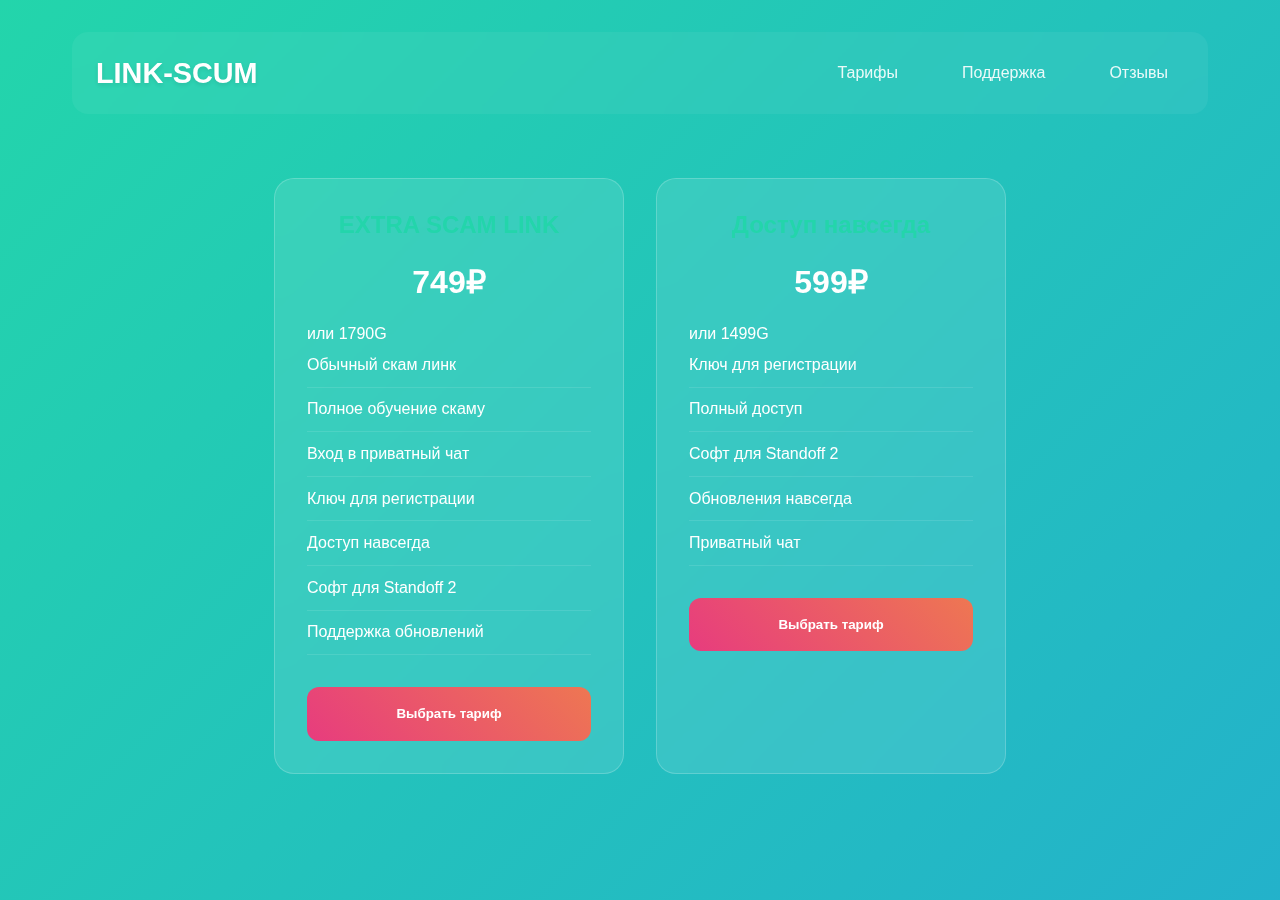
<file: pricing.html>
<!DOCTYPE html>
<html lang="ru">
<head>
    <meta charset="UTF-8">
    <meta name="viewport" content="width=device-width, initial-scale=1.0">
    <title>Тарифы - LINK-SCUM</title>
    <link rel="stylesheet" href="css/styles.css">
    <style>
        .tariff-container {
            display: flex;
            gap: 2rem;
            justify-content: center;
            margin: 4rem auto;
            flex-wrap: wrap;
        }

        .tariff-card {
            background: rgba(255,255,255,0.1);
            backdrop-filter: blur(12px);
            padding: 2rem;
            border-radius: 20px;
            width: 350px;
            border: 1px solid rgba(255,255,255,0.2);
            transition: transform 0.3s ease;
        }

        .tariff-card:hover {
            transform: translateY(-10px);
        }

        .tariff-title {
            font-size: 1.5rem;
            color: #23d5ab;
            margin-bottom: 1.5rem;
            text-align: center;
        }

        .tariff-price {
            font-size: 2rem;
            font-weight: 700;
            text-align: center;
            margin: 1.5rem 0;
        }

        .tariff-features {
            list-style: none;
            margin-bottom: 2rem;
        }

        .tariff-features li {
            padding: 0.8rem 0;
            border-bottom: 1px solid rgba(255,255,255,0.1);
            display: flex;
            align-items: center;
            gap: 0.8rem;
        }

        .select-button {
            width: 100%;
            padding: 1.2rem;
            background: linear-gradient(45deg, #e73c7e, #ee7752);
            border: none;
            border-radius: 12px;
            color: white;
            font-weight: 600;
            cursor: pointer;
            transition: all 0.3s ease;
        }

        .payment-modal {
            display: none;
            position: fixed;
            top: 0;
            left: 0;
            width: 100%;
            height: 100%;
            background: rgba(0,0,0,0.8);
            justify-content: center;
            align-items: center;
            z-index: 1000;
        }

        .payment-content {
            background: rgba(255,255,255,0.1);
            backdrop-filter: blur(20px);
            padding: 2rem;
            border-radius: 20px;
            max-width: 500px;
            width: 90%;
        }

        .card-details {
            background: rgba(0,0,0,0.2);
            padding: 1rem;
            border-radius: 10px;
            margin: 1rem 0;
        }

        .tg-input {
            width: 100%;
            padding: 1rem;
            margin: 1rem 0;
            background: rgba(255,255,255,0.9);
            border: none;
            border-radius: 8px;
        }

        .confirm-button {
            background: #23d5ab;
            color: white;
            width: 100%;
            padding: 1rem;
            border: none;
            border-radius: 8px;
            cursor: pointer;
            transition: all 0.3s ease;
        }

        .admin-contact {
            text-align: center;
            margin-top: 2rem;
            padding-top: 2rem;
            border-top: 1px solid rgba(255,255,255,0.1);
        }
    </style>
</head>
<body>
    <div class="container">
        <nav>
            <a href="/" class="logo">LINK-SCUM</a>
            <div class="nav-links">
                <a href="pricing.html">Тарифы</a>
                <a href="https://t.me/LinkScumSupport_bot" target="_blank">Поддержка</a>
                <a href="https://t.me/kondor3869otzivi" target="_blank">Отзывы</a>
            </div>
        </nav>

        <div class="tariff-container">
            <!-- Тариф EXTRA SCAM LINK -->
            <div class="tariff-card">
                <h3 class="tariff-title">EXTRA SCAM LINK</h3>
                <div class="tariff-price">749₽</div>
                <div class="currency-note">или 1790G</div>
                <ul class="tariff-features">
                    <li>Обычный скам линк</li>
                    <li>Полное обучение скаму</li>
                    <li>Вход в приватный чат</li>
                    <li>Ключ для регистрации</li>
                    <li>Доступ навсегда</li>
                    <li>Софт для Standoff 2</li>
                    <li>Поддержка обновлений</li>
                </ul>
                <button class="select-button" onclick="selectPlan('extra')">Выбрать тариф</button>
            </div>

            <!-- Тариф Навсегда -->
            <div class="tariff-card">
                <h3 class="tariff-title">Доступ навсегда</h3>
                <div class="tariff-price">599₽</div>
                <div class="currency-note">или 1499G</div>
                <ul class="tariff-features">
                    <li>Ключ для регистрации</li>
                    <li>Полный доступ</li>
                    <li>Софт для Standoff 2</li>
                    <li>Обновления навсегда</li>
                    <li>Приватный чат</li>
                </ul>
                <button class="select-button" onclick="selectPlan('forever')">Выбрать тариф</button>
            </div>
        </div>

        <!-- Модальное окно оплаты -->
        <div id="paymentModal" class="payment-modal">
            <div class="payment-content">
                <h2>💳 Оплата картой</h2>
                
                <div class="card-details">
                    <p>Номер карты: <strong>2204 3206 6268 6106</strong></p>
                    <p>Сумма оплаты:</p>
                    <ul>
                        <li>EXTRA SCAM LINK - 749₽</li>
                        <li>Навсегда - 599₽</li>
                    </ul>
                </div>

                <input type="text" 
                       class="tg-input" 
                       placeholder="Ваш @username в Telegram">

                <button class="confirm-button" onclick="submitPayment()">
                    Я оплатил ✅
                </button>

                <div class="admin-contact">
                    <p>Другие способы недоступны 😢 (чтобы купить через другие способы оплаты напишите админу📧, и ОБЯЗАТЕЛЬНО прочитайте правила⚠️)</p>
                    <a href="https://t.me/linkscum0" 
                       target="_blank"
                       class="select-button"
                       style="margin-top:1rem; display:inline-block; width:auto;">
                       📨 Написать админу
                    </a>
                </div>
            </div>
        </div>
    </div>

    <script>
        function selectPlan(plan) {
            document.getElementById('paymentModal').style.display = 'flex';
        }

        function submitPayment() {
            const username = document.querySelector('.tg-input').value;
            if(!username) {
                alert('Введите ваш Telegram username!');
                return;
            }
            alert(`✅ Запрос отправлен! Админ свяжется с @${username} в течение 15 минут`);
            document.getElementById('paymentModal').style.display = 'none';
        }

        window.onclick = function(event) {
            if(event.target.className === 'payment-modal') {
                event.target.style.display = 'none';
            }
        }
    </script>
</body>
</html>
</file>
<file: css/styles.css>
* {
    margin: 0;
    padding: 0;
    box-sizing: border-box;
    font-family: 'Inter', -apple-system, BlinkMacSystemFont, sans-serif;
}

body {
    min-height: 100vh;
    background: linear-gradient(-45deg, #ee7752, #e73c7e, #23a6d5, #23d5ab);
    background-size: 400% 400%;
    animation: gradient 15s ease infinite;
    color: white;
    overflow-x: hidden;
}

@keyframes gradient {
    0% { background-position: 0% 50%; }
    50% { background-position: 100% 50%; }
    100% { background-position: 0% 50%; }
}

.container {
    max-width: 1200px;
    margin: 0 auto;
    padding: 2rem;
}

nav {
    display: flex;
    justify-content: space-between;
    align-items: center;
    margin-bottom: 4rem;
    padding: 1.5rem;
    background: rgba(255,255,255,0.05);
    border-radius: 16px;
    -webkit-backdrop-filter: blur(10px);
    backdrop-filter: blur(10px);
}

.logo {
    font-size: 1.8rem;
    font-weight: 700;
    text-decoration: none;
    color: white;
    text-shadow: 0 2px 4px rgba(0,0,0,0.1);
}

.nav-links {
    display: flex;
    gap: 2rem;
    align-items: center;
}

.nav-links a {
    color: rgba(255,255,255,0.9);
    text-decoration: none;
    transition: all 0.3s ease;
    padding: 0.5rem 1rem;
    border-radius: 8px;
}

.nav-links a:hover {
    background: rgba(255,255,255,0.1);
}

.hero {
    text-align: center;
    padding: 4rem 0;
}

h1 {
    font-size: 3.5rem;
    margin-bottom: 1.5rem;
    text-shadow: 0 4px 6px rgba(0,0,0,0.1);
}

.key-section {
    background: rgba(255,255,255,0.1);
    -webkit-backdrop-filter: blur(12px);
    backdrop-filter: blur(12px);
    padding: 2.5rem;
    border-radius: 20px;
    max-width: 600px;
    margin: 2rem auto;
    box-shadow: 0 8px 32px rgba(0,0,0,0.1);
}

.input-group {
    display: flex;
    gap: 1rem;
    margin-bottom: 2rem;
}

.key-input {
    flex: 1;
    padding: 1rem;
    border: none;
    border-radius: 10px;
    background: rgba(255,255,255,0.95);
    font-size: 1rem;
    outline: none;
}

.key-button {
    background: #23d5ab;
    color: white;
    border: none;
    padding: 1rem 2.5rem;
    border-radius: 10px;
    cursor: pointer;
    font-weight: 600;
    transition: all 0.3s ease;
}

.key-button:hover {
    transform: translateY(-2px);
    box-shadow: 0 4px 15px rgba(35,213,171,0.3);
}

.purchase-section {
    margin-top: 1.5rem;
    font-size: 0.95rem;
}

.purchase-section a {
    color: #23d5ab;
    text-decoration: none;
    font-weight: 600;
    border-bottom: 2px solid transparent;
    transition: all 0.2s ease;
}

.purchase-section a:hover {
    border-bottom-color: #23d5ab;
}

.video-button {
    display: inline-flex;
    align-items: center;
    gap: 0.8rem;
    margin-top: 2rem;
    padding: 1rem 2rem;
    background: rgba(255,255,255,0.15);
    border: 1px solid rgba(255,255,255,0.2);
    border-radius: 10px;
    color: white;
    text-decoration: none;
    transition: all 0.3s ease;
}

.video-button:hover {
    background: rgba(255,255,255,0.25);
    transform: translateY(-2px);
}

@media (max-width: 768px) {
    .container {
        padding: 1rem;
    }

    nav {
        flex-direction: column;
        gap: 1.5rem;
    }

    .nav-links {
        flex-wrap: wrap;
        justify-content: center;
    }

    h1 {
        font-size: 2.2rem;
    }

    .key-section {
        padding: 1.5rem;
    }

    .input-group {
        flex-direction: column;
    }

    .key-button {
        width: 100%;
    }
}

.alert {
    position: fixed;
    top: 20px;
    right: 20px;
    padding: 15px 25px;
    border-radius: 10px;
    font-weight: 500;
    z-index: 9999;
    box-shadow: 0 4px 15px rgba(0,0,0,0.2);
}

.alert.success {
    background: #23d5ab;
    color: white;
}

.alert.error {
    background: #e73c7e;
    color: white;
}
</file>
